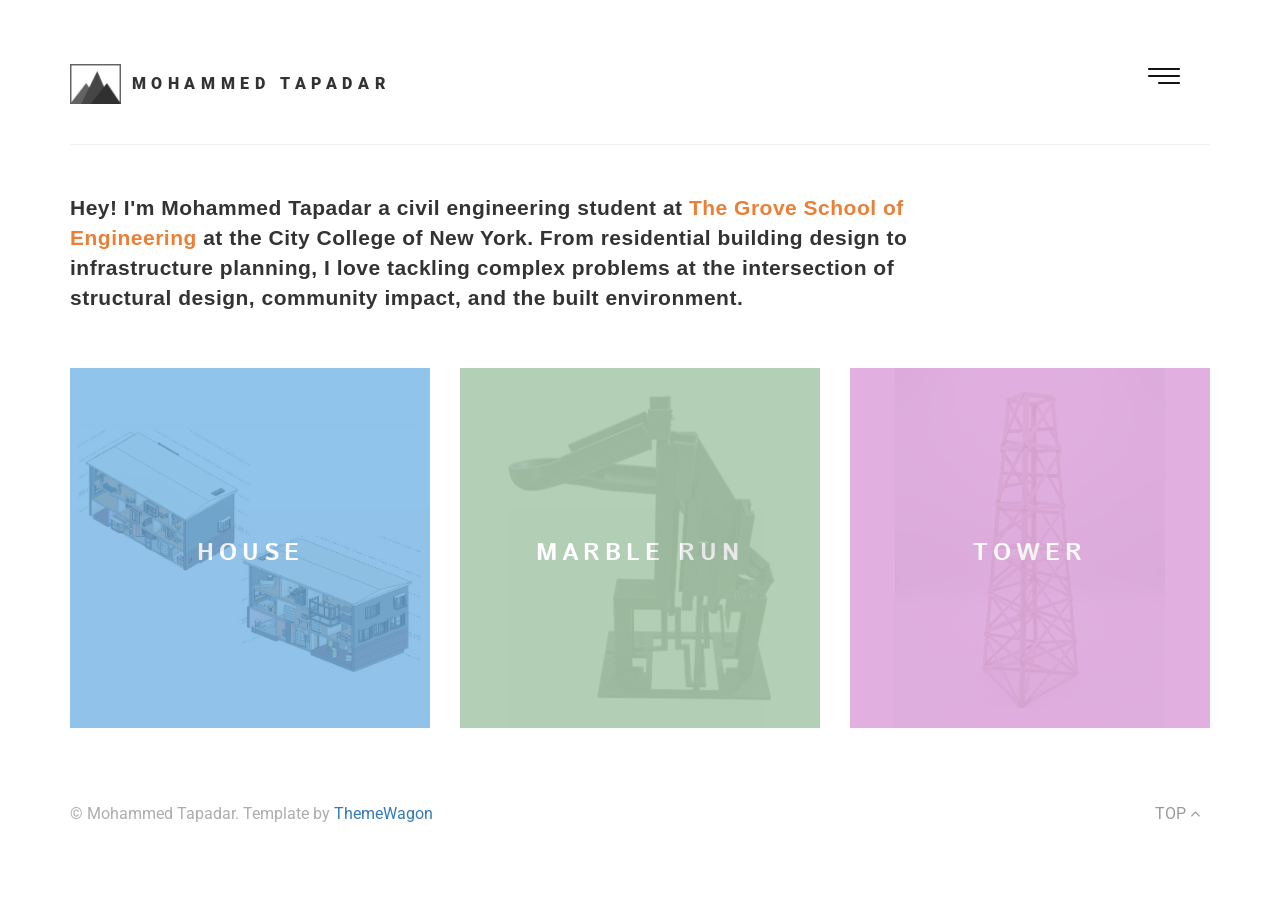
<file: index.html>
<!DOCTYPE HTML>
<html>
	<head>
		<title>Mohammed Tapadar</title>

		<meta charset="utf-8" />
		<meta name="viewport" content="width=device-width, initial-scale=1" />
		<link rel="stylesheet" type="text/css" href="assets/css/bootstrap.min.css">
		<link rel="stylesheet" href="assets/font-awesome/css/font-awesome.min.css">
		<link href="https://fonts.googleapis.com/css?family=Istok+Web" rel="stylesheet">
		<link href="https://fonts.googleapis.com/css?family=Roboto:400,400i,700" rel="stylesheet">
		<link rel="stylesheet" href="assets/css/magnific-popup.css">

		<link rel="stylesheet" type="text/css" href="assets/css/main.css">
	</head>

	<body>
		<!-- Wrapper -->
		<section class="head" id="header">
			<div class="wrapper">
				<div class="container">
					<div class="row">
						<div class="col-md-12">
							<header class="header">
								<div class="inner">
									<!-- Logo -->
									<a href="#menu"class="nav-bars">
										<img src="images/nav_icon.svg" class="img-responsive" alt="Collapsable Navbar">
									</a>
									<a href="index.html" class="logo">
										<span class="symbol"><img src="images/logo.png" alt="Title" /></span><span class="title">Mohammed Tapadar</span>
									</a>
								</div>
							</header>
							<!-- Menu -->
							<nav id="menu">
								<h2>Menu</h2>
								<ul>
									<li><a href="index.html">Home</a></li>
									<li><a href="house.html">House</a></li>
									<li><a href="tower.html">Tower</a></li>
								</ul>
							</nav>
						</div>
					</div>
				</div>
			</div>
		</section>

		<!-- Main -->

		<section class="main-body">
			<div class="container">
				<div class="row">
					<div class="col-md-9">
						<p class="drescription">Hey! I'm Mohammed Tapadar a civil engineering student at <span class="orange">The Grove School of Engineering</span> at the City College of New York. From residential building design to infrastructure planning, I love tackling complex problems at the intersection of structural design, community impact, and the built environment.</p>
					</div>
				</div>

				<!--
					Projects
					To add a project, copy one "Project" block below into the row:
					  1. Give its popup a unique id and point the tile link's href at it.
					  2. Use the same image in the tile and the popup.
					  3. Add a hover colour class in assets/css/main.css (see "Project tile colours").
					  4. Link the popup heading to a detail page if the project has one.
					Rows hold three projects (col-md-4); start a new "row" div for the fourth.
				-->
				<div class="tiles">
					<div class="row">

						<!-- Project: House -->
						<div class="col-md-4">
							<div class="a">
								<a href="#project-house" class="open-popup-link">
									<img src="images/house_outside.jpg" class="img-responsive" alt="Cutaway 3D views of the three-story house model">
									<div class="img-hover house">
										<div class="c-table">
											<div class="ct-cell">
												<h3 class="img-title">House</h3>
											</div>
										</div>
									</div>
								</a>
							</div>
							<div id="project-house" class="white-popup mfp-hide">
							  	<div class="container-fluid">
									<div class="row">
										<div class="pop-up-color">
											<div class="col-md-8 p-l-0 p-r-0">
												<img src="images/house_outside.jpg" class="img-responsive" alt="Cutaway 3D views of the three-story house model">
											</div>
											<div class="col-md-4">
												<div>
													<h2 class="popup-head">
    													<a href="house.html">House</a>
													</h2>
												</div>
												<div>
													<p class="popup-parapraph">A three-story residential house modeled in 3D. The drawing set includes a floor plan for each level, cutaway 3D views of each floor, and three building sections showing floor levels at 0'-0", 9'-0" and 18'-0" with the roof at 29'-0".</p>
													<!-- TODO: add course name, software used, and your design goals for this house. -->
													<p class="popup-parapraph"><a href="house.html">View the full drawing set &rarr;</a></p>
												</div>
											</div>
										</div>
									</div>
								</div>
							</div>
						</div>

						<!-- Project: Marble Run -->
						<div class="col-md-4">
							<div class="a">
								<a href="#project-marble-run" class="open-popup-link">
									<img src="images/iso-marble.png" class="img-responsive" alt="Marble run model">
									<div class="img-hover marble-run">
										<div class="c-table">
											<div class="ct-cell">
												<h3 class="img-title">Marble Run</h3>
											</div>
										</div>
									</div>
								</a>
							</div>
							<div id="project-marble-run" class="white-popup mfp-hide">
							  	<div class="container-fluid">
									<div class="row">
										<div class="pop-up-color">
											<div class="col-md-8 p-l-0 p-r-0">
												<img src="images/iso-marble.png" class="img-responsive" alt="Marble run model">
											</div>
											<div class="col-md-4">
												<div>
													<h2 class="popup-head">Marble Run</h2>
												</div>
												<div>
													<p class="popup-parapraph">A free-standing marble run built as a physical model, with angled ramps and chutes carried by a framed structure on a flat base.</p>
													<!-- TODO: add course name, design requirements, how it was fabricated, and your role. -->
												</div>
											</div>
										</div>
									</div>
								</div>
							</div>
						</div>

						<!-- Project: Tower -->
						<div class="col-md-4">
							<div class="a">
								<a href="#project-tower" class="open-popup-link">
									<img src="images/tower.jpg" class="img-responsive" alt="Wooden lattice tower model">
									<div class="img-hover tower">
										<div class="c-table">
											<div class="ct-cell">
												<h3 class="img-title">Tower</h3>
											</div>
										</div>
									</div>
								</a>
							</div>
							<div id="project-tower" class="white-popup mfp-hide">
							  	<div class="container-fluid">
									<div class="row">
										<div class="pop-up-color">
											<div class="col-md-8 p-l-0 p-r-0">
												<img src="images/tower.jpg" class="img-responsive" alt="Wooden lattice tower model">
											</div>
											<div class="col-md-4">
												<div>
													<h2 class="popup-head">
														<a href="tower.html">Tower</a>
													</h2>
												</div>
												<div>
													<p class="popup-parapraph">A tapered lattice tower model built from thin wood strips, with X-bracing on each face between horizontal rings.</p>
													<!-- TODO: add course name, design requirements, and load test results. -->
												</div>
											</div>
										</div>
									</div>
								</div>
							</div>
						</div>

					</div>
				</div>
			</div>
		</section>

		<!-- TODO: add a contact section with real contact details (e.g. email, LinkedIn). -->

		<section class="footer">
			<footer>
				<div class="container">
					<div class="row">
						<div class="col-sm-8 col-xs-9">
							<p class="right-color">&copy; Mohammed Tapadar. Template by <a href="https://themewagon.com/" target="_blank">ThemeWagon</a></p>
						</div>
						<div class="col-sm-4 col-xs-3" align="right">
							<a href="#" id="back-to-top" class="top text-right" >TOP <i class="fa fa-angle-up" aria-hidden="true"></i> </a>
						</div>
					</div>
				</div>
			</footer>
		</section>

	<!-- Scripts -->

		<script src="assets/js/jquery-3.1.0.min.js"></script>
		<script src="assets/js/bootstrap.min.js"></script>
		<script src="assets/js/jquery.magnific-popup.min.js"></script>

		<script src="assets/js/script.js"></script>

		<!--  ===== Scroll to Top ====  -->
	    <script>
			if ($('#back-to-top').length) {
			    $('#back-to-top').on('click', function (e) {
			        e.preventDefault();
			        $('html,body').animate({
			            scrollTop: 0
			        }, 700);
			    });
			}
		</script>

	</body>
</html>
</file>
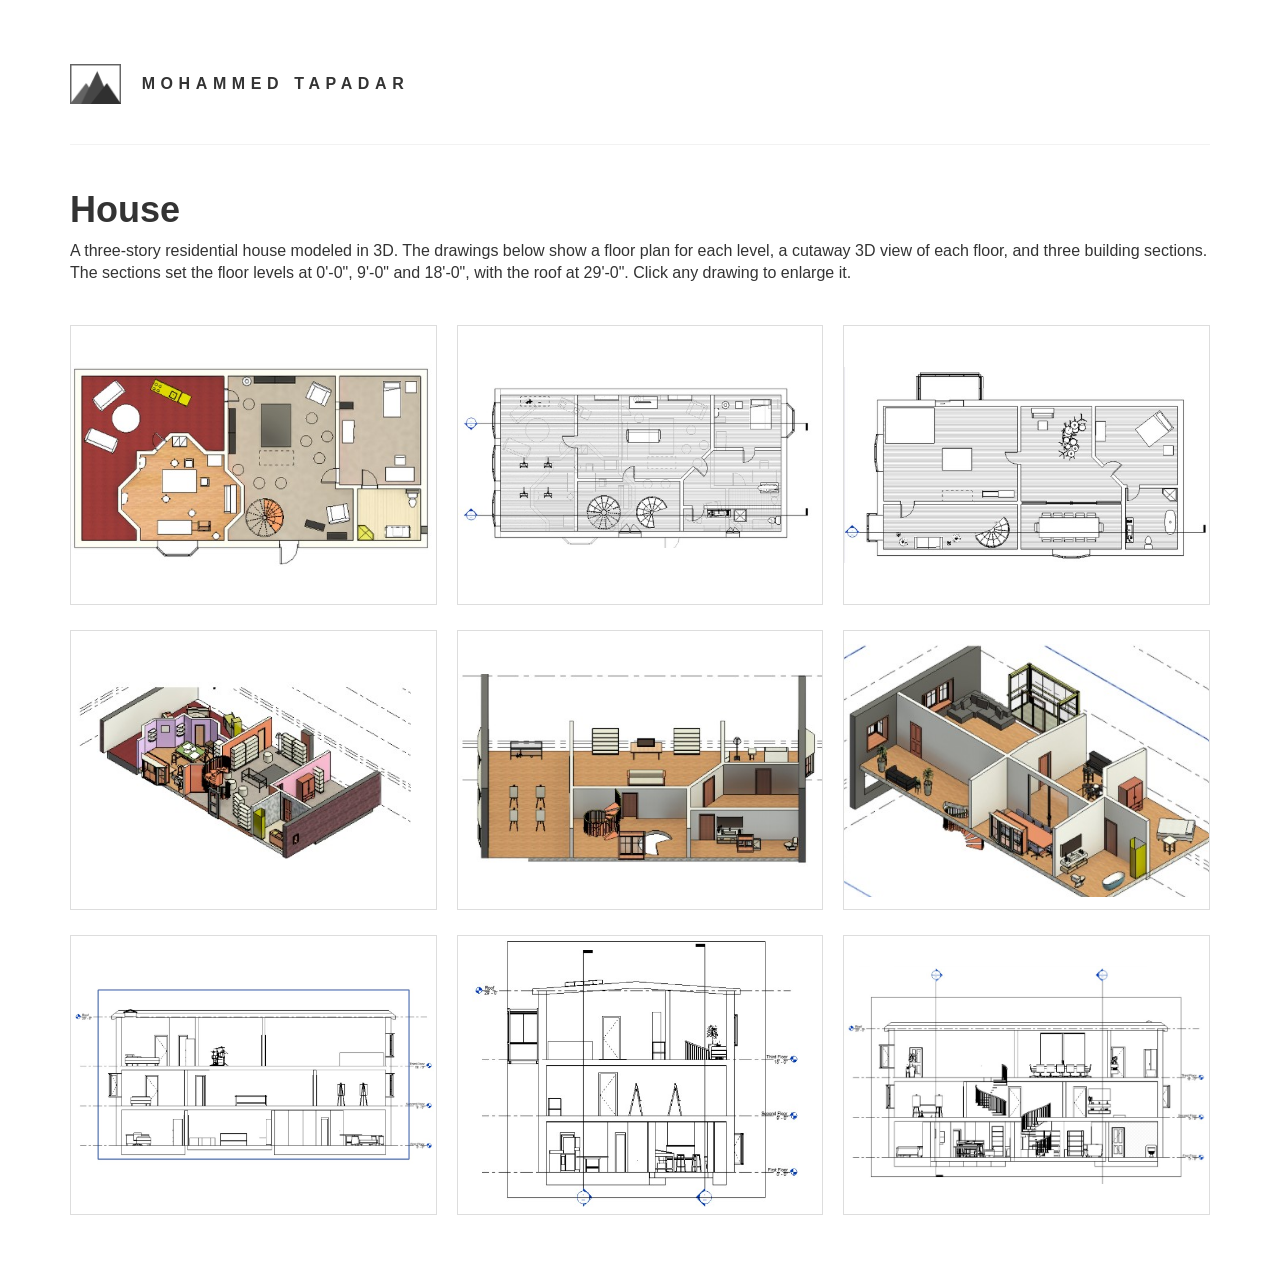
<file: house.html>
<!DOCTYPE HTML>
<html>
<head>
    <title>House</title>

    <meta charset="utf-8">
    <meta name="viewport" content="width=device-width, initial-scale=1">

    <link rel="stylesheet" href="assets/css/bootstrap.min.css">
    <link rel="stylesheet" href="assets/css/main.css">
    <style>
    .house-gallery {
        padding-top: 30px;
        padding-bottom: 40px;
    }

    .gallery-row {
        display: grid;
        grid-template-columns: repeat(3, 1fr);
        gap: 20px;
        margin-bottom: 25px;
    }

    .gallery-row img {
        width: 100%;
        height: 280px;
        object-fit: contain;
        background-color: white;
        border: 1px solid #dddddd;
        cursor: zoom-in;
    }

    .image-modal {
        display: none;
        position: fixed;
        z-index: 9999;
        left: 0;
        top: 0;
        width: 100%;
        height: 100%;
        padding: 40px;
        background-color: rgba(0, 0, 0, 0.9);
        align-items: center;
        justify-content: center;
    }

    .large-image {
        max-width: 95%;
        max-height: 90%;
        object-fit: contain;
    }

    .close-image {
        position: absolute;
        top: 15px;
        right: 30px;
        color: white;
        font-size: 45px;
        cursor: pointer;
    }

    @media (max-width: 768px) {
        .gallery-row {
            grid-template-columns: 1fr;
        }
    }
</style>
</head>

<body>

    <section class="head" id="header">
        <div class="wrapper">
            <div class="container">
                <div class="row">
                    <div class="col-md-12">
                        <header class="header">
                            <div class="inner">

                                <a href="index.html" class="logo">
                                    <span class="symbol">
                                        <img src="images/logo.png" alt="Logo">
                                    </span>

                                    <span class="title">
                                        Mohammed Tapadar
                                    </span>
                                </a>

                            </div>
                        </header>
                    </div>
                </div>
            </div>
        </div>
    </section>

    <div class="container">
        <h1>House</h1>
        <p>
            A three-story residential house modeled in 3D. The drawings below show
            a floor plan for each level, a cutaway 3D view of each floor, and three
            building sections. The sections set the floor levels at 0'-0", 9'-0"
            and 18'-0", with the roof at 29'-0". Click any drawing to enlarge it.
        </p>
        <!-- TODO: add course name, software used, and your design goals for this house. -->
    </div>

    <div class="container house-gallery">

    <div class="gallery-row">
        <img src="images/House/First floor.jpg"
             alt="First floor"
             onclick="openImage(this)">

        <img src="images/House/Second floor.jpg"
             alt="Second floor"
             onclick="openImage(this)">

        <img src="images/House/Third floor.jpg"
             alt="Third floor"
             onclick="openImage(this)">
    </div>

    <div class="gallery-row">
        <img src="images/House/Ortho first.jpg"
             alt="First orthographic view"
             onclick="openImage(this)">

        <img src="images/House/Ortho second.jpg"
             alt="Second orthographic view"
             onclick="openImage(this)">

        <img src="images/House/Ortho third.jpg"
             alt="Third orthographic view"
             onclick="openImage(this)">
    </div>

    <div class="gallery-row">
        <img src="images/House/Section 1.jpg"
             alt="Section 1"
             onclick="openImage(this)">

        <img src="images/House/Section 2.jpg"
             alt="Section 2"
             onclick="openImage(this)">

        <img src="images/House/Section 3.jpg"
             alt="Section 3"
             onclick="openImage(this)">
    </div>

</div>

<div id="imageModal" class="image-modal" onclick="closeImage(event)">
    <span class="close-image" onclick="closeImage()">&times;</span>
    <img id="largeImage" class="large-image" alt="">
</div>
    
<script>
    function openImage(image) {
        document.getElementById("imageModal").style.display = "flex";
        document.getElementById("largeImage").src = image.src;
        document.getElementById("largeImage").alt = image.alt;
    }

    function closeImage(event) {
        if (!event || event.target.id === "imageModal") {
            document.getElementById("imageModal").style.display = "none";
        }
    }

    document.addEventListener("keydown", function(event) {
        if (event.key === "Escape") {
            document.getElementById("imageModal").style.display = "none";
        }
    });
</script>

</body>
</html>
</file>
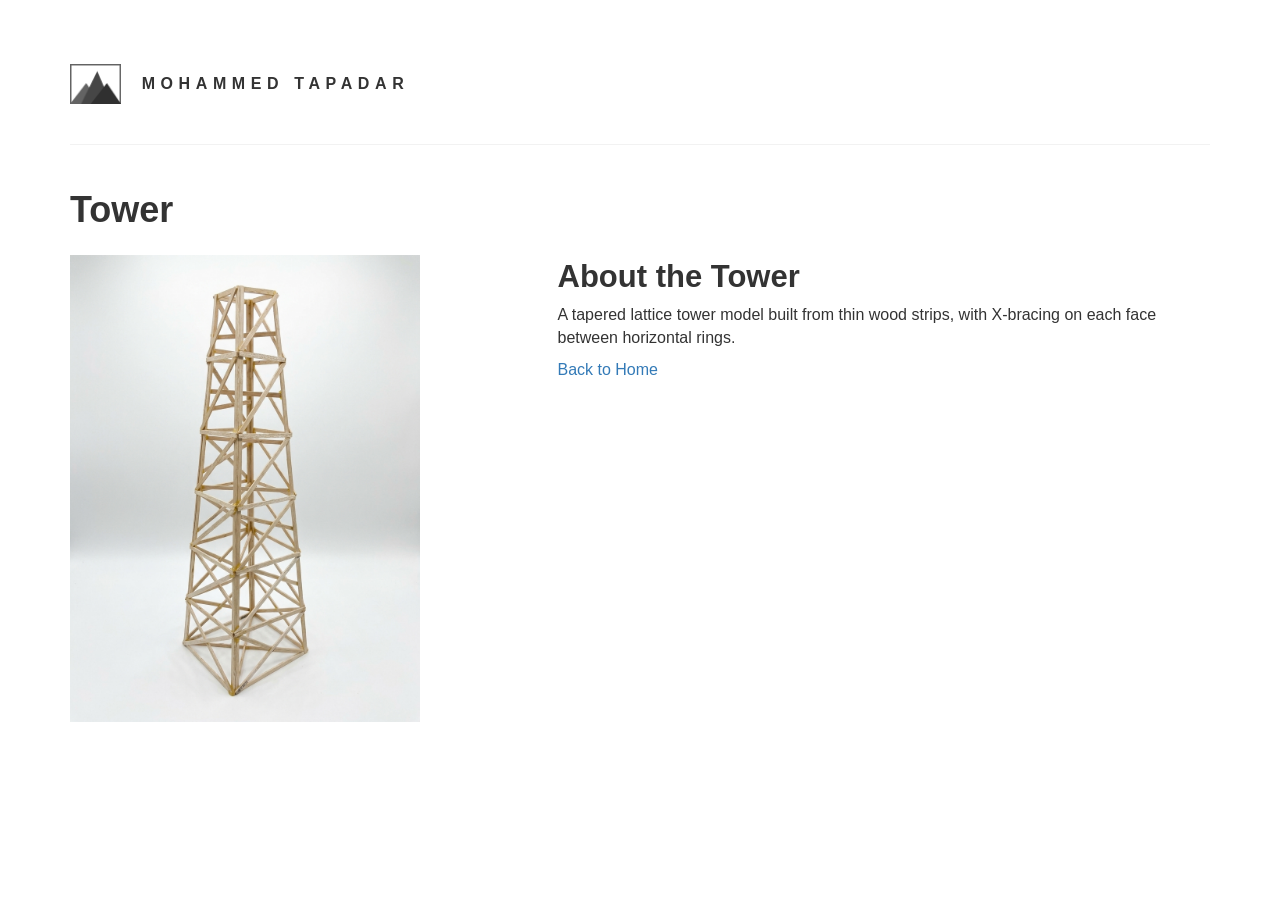
<file: tower.html>
<!DOCTYPE HTML>
<html>
<head>
    <title>Tower</title>

    <meta charset="utf-8">
    <meta name="viewport" content="width=device-width, initial-scale=1">

    <link rel="stylesheet" href="assets/css/bootstrap.min.css">
    <link rel="stylesheet" href="assets/css/main.css">
</head>

<body>

    <section class="head" id="header">
        <div class="wrapper">
            <div class="container">
                <div class="row">
                    <div class="col-md-12">
                        <header class="header">
                            <div class="inner">

                                <a href="index.html" class="logo">
                                    <span class="symbol">
                                        <img src="images/logo.png" alt="Logo">
                                    </span>

                                    <span class="title">
                                        Mohammed Tapadar
                                    </span>
                                </a>

                            </div>
                        </header>
                    </div>
                </div>
            </div>
        </div>
    </section>

    <div class="container">
        <h1>Tower</h1>

        <div class="row">

            <div class="col-md-5">
                <img src="images/tower.jpg"
                     class="img-responsive"
                     style="max-width: 350px;"
                     alt="Tower">
            </div>

            <div class="col-md-7">
                <h2>About the Tower</h2>

                <p>
                    A tapered lattice tower model built from thin wood strips,
                    with X-bracing on each face between horizontal rings.
                </p>
                <!-- TODO: add course name, design requirements, and load test results. -->

                <a href="index.html">Back to Home</a>
            </div>

        </div>
    </div>
</body>
</html>
</file>
<file: assets/css/main.css>
* {
	outline: none !important;
}
body {
	font-family: 'Roboto', sans-serif;
	font-size: 16px;
}

a:hover {
	text-decoration: none;
}

blockquote {
	font-style: italic;
	border-left: 3px solid #333;
}
h1, h2, h3, h4, h5, h6{
	font-family: 'Istok Web', sans-serif;
	font-weight: bold;
}
textarea {
	resize: none;
}
h1 {
	font-size: 36px;
	margin-top: 45px;
}
h2 {
	font-size: 31px;
}
pre {
	background-color: e4e4e4;
	border-radius: 10px;
}

.inner {
    border-bottom: 1px solid #f2f2f2;
}

.drescription {
	padding-top: 2.3em;
    font-family: 'Roboto Bold', sans-serif;
    font-size: 21px;
    font-weight: 700;
    letter-spacing: .5px;
}

.orange {
	color: #eb7f36;
}
.checkbox-inline, .radio-inline {
	
	font-size: 15px;
	margin: 25px 0px 0px 0px;
}

.fa-circle-thin:before, .fa-check-circle:before, .fa-check-square:before, .fa-square-o:before {
    font-size: 25px;
    margin-right: 7px;
}
.contact {
	background-color: #f8f8f8;
	padding: 5em 0em;
}
.contact h1 {
	padding-bottom: 30px;
    font-size: 25px;
    letter-spacing: 5px;
    margin-top: 0px;
}

.contact p {
    margin-bottom: 15px;
}

.contact p.contact-desc {
    margin-bottom: 25px;
    line-height: 27px;
}

.social-contact-icon {
	background-color: #f2f3f4;
}
.fa {
	margin-right: 10px;
}
.top {
	color: #999999;
	position: absolute;
    top: 0;
    right: 15px;
}

.item1, .item2 {
	height: 100px;
}

.item1 {
	background-color: red;
}

.item2 {
	background-color: green;
}

.form-control {
    border: none;
    box-shadow: none;
    border-bottom: 1px solid #adadad;
    border-radius: 0px;
    padding: 15px;
    height: auto;
    margin-bottom: 30px;
}
.gt {
    border: none;
    box-shadow: none;
    border-bottom: 1px solid #adadad;
    border-radius: 0px;
    background-color: #f8f8f8;
}

.icon {
		text-decoration: none;
		border-bottom: none;
		position: relative;
	}

		.icon:before {
			-moz-osx-font-smoothing: grayscale;
			-webkit-font-smoothing: antialiased;
			font-family: FontAwesome;
			font-style: normal;
			font-weight: normal;
			text-transform: none !important;
		}

		.icon > .label {
			display: none;
		}

		.icons {
			padding: 30px 0px 0px 30px;
		}
		.footer {
			padding: 30px 0px;
		}

		.icon.style2 {
			-moz-transition: background-color 0.2s ease-in-out, color 0.2s ease-in-out, border-color 0.2s ease-in-out;
			-webkit-transition: background-color 0.2s ease-in-out, color 0.2s ease-in-out, border-color 0.2s ease-in-out;
			-ms-transition: background-color 0.2s ease-in-out, color 0.2s ease-in-out, border-color 0.2s ease-in-out;
			transition: background-color 0.2s ease-in-out, color 0.2s ease-in-out, border-color 0.2s ease-in-out;
			background-color: transparent;
			border: solid 4px #f2f3f4;
			border-radius: 4px;
			width: 70px;
			height: 70px;
			display: inline-block;
			text-align: center;
			line-height: 65px;
			color: inherit;
			border-radius: 100%;
		}

			.icon.style2:before {
				font-size: 1.4em;
				color: #ffffff;
			}

			.icon.style2:hover {
				border-color: #c9c9c9;
			}

			.icon.style2:active {
				background-color: rgba(242, 132, 158, 0.1);
			}


			.contact-info{

				margin-left: 38px;
				padding: 30px 0px 70px 0px;
			}

.icon.style2.fa-facebook {

	background-color: #4071bb;
}
.icon.style2.fa-twitter {

	background-color: #27c7f5;
}
.icon.style2.fa-instagram {

	background-color: #3384c8;
}
.icon.style2.fa-dribbble {

	background-color: #fa1455;
}
.icon.style2.fa-google-plus {

	background-color: #ff8400;
}
.icon.style2.fa-stumbleupon {

	background-color: #85bb40;
}
.icon.style2.fa-behance {

	background-color: #183867;
}
.icon.style2.fa-linkedin {

	background-color: #465f91;
}
.icon.style2.fa-vk {

	background-color: #ff8400;
}
.icon.style2.fa-tumblr {

	background-color: #567a8c;
}
.icon.style2.fa-reddit-alien {

	background-color: #f13503;
}
.icon.style2.fa-pinterest {

	background-color: #f14603;
}

.right-color {

	color: #adadad;
}

#main {
    margin-top: 30px;
}

.btn-tobais {
	-webkit-transition: all 0.4s ease-in-out;
	-moz-transition: all 0.4s ease-in-out;
	-ms-transition: all 0.4s ease-in-out;
	-o-transition: all 0.4s ease-in-out;
	transition: all 0.4s ease-in-out;
	border-radius: 25px;
	font-size: 12px;
	color: #333;
    background-color: #ffffff;
    margin-top: 30px;
    border: 1px solid;
    padding: 10px 20px;
}
.hover-off:hover{
	color: #fff;
}

/* Header */

	.header {
		padding: 4em 0 0 ;
	}

		.header .logo {
			display: block;
			border-bottom: 0;
			color: inherit;
			font-weight: 900;
			letter-spacing: 0.35em;
			margin: 0 0 2.5em 0;
			text-decoration: none;
			text-transform: uppercase;
			display: inline-block;
		}

			.header .logo > * {
				display: inline-block;
				vertical-align: middle;
			}

			.header .logo .symbol {
				margin-right: 0.65em;
			}

				.header .logo .symbol img {
					display: block;
					width: 3.2em;
					height: 2.5em;
				}


.unordarlist {
	font-family: 'Roboto', sans-serif;
    list-style-type: square;
    font-size: bold;
    font-weight: bold;
    margin-left: -22px;
}


.img-fit{
	display: block;
	min-width: 100%;
}

.image-text{

	margin:  60px 0px;
}
.image-text-text{

	margin: 20px 0px;
}
.tiles{

	margin: 30px 0px;
}
img.img-responsive {
    margin: 15px 0px;
}
.btn-send {

	padding: 10px 30px;
    background-color: #333;
    color: #fff;
    margin-top: 30px;
}

.btn-defalt {

	background-color: #333;
	color: #fff;
	padding: 13px 40px;
	border-radius: 20px;
}
.btn-special {
	background-color: #333;
	color: #fff;
	padding: 13px 40px;
	border-radius: 20px;
}
.btn-big {
	background-color: #333;
	color: #fff;
	padding: 15px 35px;
	border-radius: 30px;
}
.btn-small {
	background-color: #333;
	color: #fff;
	padding: 7px 25px;
	border-radius: 30px;
}
.btn-fit {
	background-color: #333;
	color: #fff;
	padding: 12px 170px;
}
@media only screen and (max-width: 417px) {
    .btn-fit {
        padding: 12px 90px;
    }
}
.btn-fit-small {
	background-color: #333;
	color: #fff;
	padding: 8px 153px;
}
@media only screen and (max-width: 417px) {
    .btn-fit-small {
        padding: 8px 79px;
    }
}
.btn:hover{
	background-color: #555;
    color: #fff;
}
.btn:focus{
	background-color: #333;
	color: #fff;
    text-decoration: none;
}

.btn-fit-mid {
	padding: 12px 170px;
}
@media only screen and (max-width: 400px) {
    .btn-fit-mid {
        padding: 12px 100px;
    }
}
.btn-fit-small-mid {
	padding: 12px 153px;
}
@media only screen and (max-width: 400px) {
    .btn-fit-small-mid {
        padding: 12px 85px;
    }
}
.btn-disabled {
	background-color: #c1c1c1;
	color: #fff;
	padding: 13px 40px;
	border-radius: 20px;
	
	
}

button[disabled], html input[disabled] {
	cursor: not-allowed;
}
.btn-disabled-white {
	
	color: #c1c1c1;
	padding: 13px 40px;
	border-radius: 20px;
	
}
.btn-action-small {
	background-color: #333;
	color: #fff;
	padding: 8px 30px;
	border-radius: 20px;
}
.btn-action-small-white {
	padding: 8px 30px;
	border-radius: 20px;
}
.btn-action-default-white {
	padding: 12px 170px;
}
@media only screen and (max-width: 400px) {
    .btn-action-default-white {
        padding: 12px 100px;
    }
}
.btn-action-small-2 {
	background-color: #333;
	color: #fff;
	padding: 9px 170px;
}
@media only screen and (max-width: 400px) {
    .btn-action-small-2 {
        padding: 12px 100px;
    }
}
.btn-action-small-white-2 {
	padding: 9px 170px;
}
@media only screen and (max-width: 400px) {
    .btn-action-small-white-2 {
        padding: 12px 100px;
    }
}
.btn-send-2 {
	padding: 18px 60px;
    background-color: #333;
    color: #fff;
    margin-top: 10px;
}


/* Menu */

	.wrapper {
		-moz-transition: opacity 0.45s ease;
		-webkit-transition: opacity 0.45s ease;
		-ms-transition: opacity 0.45s ease;
		transition: opacity 0.45s ease;
		opacity: 1;
	}

	#menu {
		-moz-transform: translateX(22em);
		-webkit-transform: translateX(22em);
		-ms-transform: translateX(22em);
		transform: translateX(22em);
		-moz-transition: -moz-transform 0.45s ease, visibility 0.45s;
		-webkit-transition: -webkit-transform 0.45s ease, visibility 0.45s;
		-ms-transition: -ms-transform 0.45s ease, visibility 0.45s;
		transition: transform 0.45s ease, visibility 0.45s;
		position: fixed;
		top: 0;
		right: 0;
		width: 22em;
		max-width: 80%;
		height: 100%;
		-webkit-overflow-scrolling: touch;
		background: #333;
		color: #ffffff;
		cursor: default;
		visibility: hidden;
		z-index: 10002;
	}

		#menu > .inner {
			-moz-transition: opacity 0.45s ease;
			-webkit-transition: opacity 0.45s ease;
			-ms-transition: opacity 0.45s ease;
			transition: opacity 0.45s ease;
			-webkit-overflow-scrolling: touch;
			position: absolute;
			top: 0;
			left: 0;
			width: 100%;
			height: 100%;
			padding: 2.75em;
			opacity: 0;
			overflow-y: auto;
		}

			#menu > .inner > ul {
				list-style: none;
				margin: 0 0 1em 0;
				padding: 0;
			}
			#menu > .inner > h2 {
				list-style: none;
				padding-bottom: 30px;
				margin-top: 10px;
				margin-bottom: 15px;
			}

				#menu > .inner > ul > li {
					padding: 0;
					/* border-top: solid 1px rgba(255, 255, 255, 0.15); */
				}

					#menu > .inner > ul > li a {
						display: block;
						padding: 7px 0px;
						line-height: 1.5;
						border: 0;
						color: inherit;
					}

					#menu > .inner > ul > li:first-child {
						border-top: 0;
						margin-top: -1em;
					}

		#menu > .close {
			-moz-transition: opacity 0.45s ease, -moz-transform 0.45s ease;
			-webkit-transition: opacity 0.45s ease, -webkit-transform 0.45s ease;
			-ms-transition: opacity 0.45s ease, -ms-transform 0.45s ease;
			transition: opacity 0.45s ease, transform 0.45s ease;
			-moz-transform: scale(0.25) rotate(180deg);
			-webkit-transform: scale(0.25) rotate(180deg);
			-ms-transform: scale(0.25) rotate(180deg);
			transform: scale(0.25) rotate(180deg);
			-webkit-tap-highlight-color: transparent;
			display: block;
			position: absolute;
			top: 3em;
			right: 6em;
			width: 6em;
			text-indent: 6em;
			height: 3em;
			border: 0;
			font-size: 1em;
			opacity: 0;
			overflow: hidden;
			padding: 0;
			white-space: nowrap;
		}

			#menu > .close:before, #menu > .close:after {
				-moz-transition: opacity 0.2s ease;
				-webkit-transition: opacity 0.2s ease;
				-ms-transition: opacity 0.2s ease;
				transition: opacity 0.2s ease;
				content: '';
				display: block;
				position: absolute;
				top: 0;
				left: 0;
				width: 100%;
				height: 100%;
				background-position: center;
				background-repeat: no-repeat;
				background-size: 2em 2em;
			}

			#menu > .close:before {
				background-image: url("data:image/svg+xml;charset=utf8,%3Csvg xmlns='http://www.w3.org/2000/svg' width='100' height='100' viewBox='0 0 100 100' preserveAspectRatio='none'%3E%3Cstyle%3Eline %7B stroke-width: 8px%3B stroke: %23f2849e%3B %7D%3C/style%3E%3Cline x1='15' y1='15' x2='85' y2='85' /%3E%3Cline x1='85' y1='15' x2='15' y2='85' /%3E%3C/svg%3E");
				opacity: 0;
			}

			#menu > .close:after {
				background-image: url("data:image/svg+xml;charset=utf8,%3Csvg xmlns='http://www.w3.org/2000/svg' width='100' height='100' viewBox='0 0 100 100' preserveAspectRatio='none'%3E%3Cstyle%3Eline %7B stroke-width: 8px%3B stroke: %23585858%3B %7D%3C/style%3E%3Cline x1='15' y1='15' x2='85' y2='85' /%3E%3Cline x1='85' y1='15' x2='15' y2='85' /%3E%3C/svg%3E");
				opacity: 1;
			}

			#menu > .close:hover:before {
				opacity: 1;
			}

			#menu > .close:hover:after {
				opacity: 0;
			}

		@media screen and (max-width: 736px) {

			#menu {
				-moz-transform: translateX(16.5em);
				-webkit-transform: translateX(16.5em);
				-ms-transform: translateX(16.5em);
				transform: translateX(16.5em);
				width: 16.5em;
			}

				#menu > .inner {
					padding: 2.75em 1.5em;
				}

				#menu > .close {
					top: 0.5em;
					left: -4.25em;
					width: 4.25em;
					text-indent: 4.25em;
				}

					#menu > .close:before, #menu > .close:after {
						background-size: 1.5em 1.5em;
					}

		}

	body.is-menu-visible #wrapper {
		-moz-pointer-events: none;
		-webkit-pointer-events: none;
		-ms-pointer-events: none;
		pointer-events: none;
		cursor: default;
		opacity: 0.25;
	}

	body.is-menu-visible #menu {
		-moz-transform: translateX(0);
		-webkit-transform: translateX(0);
		-ms-transform: translateX(0);
		transform: translateX(0);
		visibility: visible;
	}

		body.is-menu-visible #menu > * {
			opacity: 1;
		}

		body.is-menu-visible #menu .close {
			-moz-transform: scale(1.0) rotate(0deg);
			-webkit-transform: scale(1.0) rotate(0deg);
			-ms-transform: scale(1.0) rotate(0deg);
			transform: scale(1.0) rotate(0deg);
			opacity: 1;
		}

		.nav-bars {
			position: absolute;
			right: 15px;
			width: auto;
			height: auto;
			top: 15px;
			padding: 30px;
		}

		.nav-bars i {
			color: #000;
			font-size: 20px;
			margin-right: 0px;
		}

		/* Keep the name clear of the menu icon on phones */
		@media screen and (max-width: 480px) {
			.header .logo {
				letter-spacing: 0.15em;
				max-width: calc(100% - 80px);
			}
		}




/*---------------------------hover---------------------*/
#open-popup {padding:20px}
.white-popup {
  position: relative;
  background: #FFF;
  width: auto;
  max-width: 1150px;
}

.a a img.img-responsive {
	opacity: 0.5;
	-webkit-transition: all 0.5s ease-in-out;
	-moz-transition: all 0.5s ease-in-out;
	-ms-transition: all 0.5s ease-in-out;
	-o-transition: all 0.5s ease-in-out;
	transition: all 0.5s ease-in-out;
}
.a a:hover img.img-responsive{
	opacity: 1;
}
.a a .img-hover {
    position: absolute;
    left: 15px;
    top: 15px;
    right: 15px;
    bottom: 15px;
    text-align: center;
    color: #fff;
    text-transform: uppercase;
    transition: all .5s ease-in-out;
    opacity: 0.8;
}

@media screen and (max-width: 768px) {
	.a a .img-hover {
	top: 0px;
	bottom: 0px;
	}
}

.a a:hover .img-hover {
	opacity: 0;
}
/* Project tile colours: add one class per project */
.a a .img-hover.house {
    background: rgba(60, 150, 220, 0.7);
}
.a a .img-hover.marble-run {
    background: #a0c4a3;
}
.a a .img-hover.tower {
    background: #da9dd9;
}

/* Square thumbnails so landscape and portrait project images line up */
.tiles .a a img.img-responsive {
	width: 100%;
	aspect-ratio: 1 / 1;
	object-fit: contain;
	background-color: #fff;
}
.a a .img-hover .c-table {
	display: table;
	width: 100%;
	height: 100%;
}

.a a .img-hover .c-table .ct-cell {
    display: table-cell;
    vertical-align: middle;
}

.a a .img-hover .c-table .ct-cell .img-title {
	display: block;
	letter-spacing: 5px;
	transition: all 0.5s cubic-bezier(0.81, -0.14, 0.47, 1)
}

.a a:hover .img-hover .c-table .ct-cell .img-title {
    display: none;
}

/*---------------------------popup----------------------------*/
.white-popup {
  position: relative;
  background-color: #FFF;
  padding: 0px;
  width: auto;
  max-width: 1150px;
  margin: 0px auto;
}
.popup-head {
	margin-top: 50px;
    margin-bottom: 35px;
    margin-left: 15px;
}
.popup-parapraph {
	padding: 0px 15px;
}
.pop-up-icon {
	padding: 20px 20px;
}
.pop-up:hover {
    border-color: #c9c9c9;
}
li.popup-socials-icons {
	padding-left: 15px;
}
.pop-up {
			-moz-transition: background-color 0.2s ease-in-out, color 0.2s ease-in-out, border-color 0.2s ease-in-out;
			-webkit-transition: background-color 0.2s ease-in-out, color 0.2s ease-in-out, border-color 0.2s ease-in-out;
			-ms-transition: background-color 0.2s ease-in-out, color 0.2s ease-in-out, border-color 0.2s ease-in-out;
			transition: background-color 0.2s ease-in-out, color 0.2s ease-in-out, border-color 0.2s ease-in-out;
			background-color: transparent;
			border: solid 4px #ffffff;
			border-radius: 4px;
			width: 50px;
			height: 50px;
			display: inline-block;
			text-align: center;
			line-height: 45px;
			color: inherit;
			border-radius: 100%;
		}
.pop-up.fa-facebook {

	background-color: #4071bb;
}
.pop-up.fa-twitter {

	background-color: #27c7f5;
}
.pop-up.fa-google-plus {

	background-color: #ff8400;
}
.pop-up.fa-pinterest {

	background-color: #f14603;
}
.icon.pop-up {
				font-size: 1.0em;
				color: #ffffff;
			}
.pop-up-color {
	background-color: #fff;
}

.pop-up-color img {
	margin: 0px auto;
	max-height: 80vh;
}

.pop-up-color .p-r-0 {
	padding-right: 0px;
}
.pop-up-color .p-l-0 {
	padding-left: 0px;
}

.pop-up-color section {
	margin-top: 250px;
}

@media screen and (max-width: 1024px) {
	.pop-up-color section {
	margin-top: 25px;
	}
}

li.social-icons {
    padding-left: 15px;
    margin-top: 20px;
    margin-bottom: 20px;
}
.social-contact {
    padding-top: 10px;
    padding-left: 0px;
    text-align: center;
}
.socials-icons a {
    width: 40px;
    height: 40px;
    border-radius: 50%;
    border: 2px solid #fff;
    /* background: #6DBEC2; */
    background-color: #49C1DC;
    float: left;
    color: white;
    padding-top: 3px;
    font-size: 20px;
}
.social-contact li {
    list-style: none;
    display: inline-block;
}
.popup-social-contact {
    padding-top: 10px;
    padding-left: 0px;
    text-align: center;
}
.popup-socials-icons a {
    width: 40px;
    height: 40px;
    border-radius: 50%;
    border: 2px solid #fff;
    /* background: #6DBEC2; */
    background-color: #49C1DC;
    float: left;
    color: white;
    padding-top: 3px;
    font-size: 20px;
}
.popup-social-contact li {
    list-style: none;
    display: inline-block;
    padding-left: 6px;
}
textarea#message {
    margin-top: 35px;
}

.form-control:focus {
    border-color: #adadad;
    box-shadow: none;
}
@media screen and (max-width: 600px) {
	.mfp-arrow {
	top: 56%;
}
@media screen and (min-width: 601px) {
	.mfp-arrow {
	top: 40%;
}
.mfp-content .white-popup .col-md-4 {
	padding-right: 25px;
	padding-left: 25px;
}
</file>
